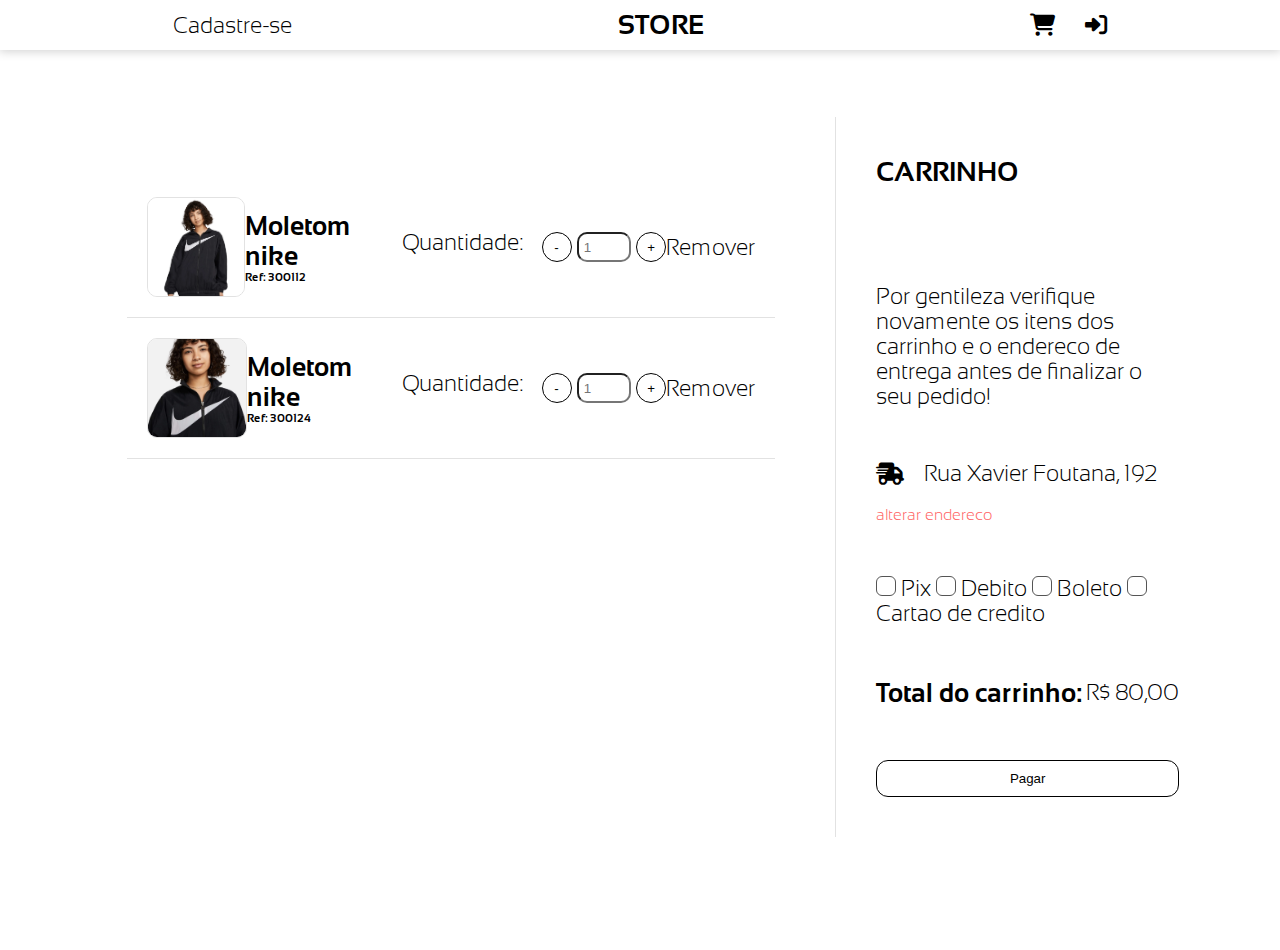
<file: cart.html>
<!DOCTYPE html>
<html lang="en">
<head>
    <meta charset="UTF-8">
    <meta name="viewport" content="width=device-width, initial-scale=1.0">
    <link rel="stylesheet" href="/assets/css/style.css">
    <link rel="stylesheet" href="/assets/css/cart.css">
    <link rel="stylesheet" href="/assets/css/mobile.css">
    <link rel="stylesheet" href="https://cdnjs.cloudflare.com/ajax/libs/font-awesome/6.7.2/css/all.min.css">
    <title>Document</title>
</head>
<body>
    <header>        
        <div class="menu-header">
            <a href="singup.html">Cadastre-se</a>
        </div>
        
        <div class="logo">
            <h2>
                <a href="index.html">Store</a>
            </h2>
        </div>

        <div class="acess">
            <a href="cart.html"><i class="fa-solid fa-cart-shopping"></i></a>
            <a href="login.html"><i class="fa-solid fa-right-to-bracket"></i></a>
            <button class="hidden"><i class="fa-solid fa-bars"></i></button>
        </div>
</header>
    <section>
        <div class="cart-container">
            <div class="product-list">
                <div class="cart">
                    <div class="product-cart">
                            <img src="assets/img/casaco.jpg" alt="">
                            <div class="product-desc">
                                <h3>Moletom nike</h3>
                                <h4>Ref: 300112</h4>
                            </div>
                        <div class="product-amount">
                                <p>Quantidade:</p>
                                <div class="quantity">
                                    <button class="less">-</button>
                                        <input type="number" min="1" max="5" step="1" placeholder="1">
                                    <button class="more">+</button>
                                </div>
                        </div>

                        <a href="">Remover</a>
                    </div>

                    <!-- //lopar aqui// -->
                    <div class="product-cart">
                            <img src="assets/img/casaco2.jpg" alt="">
                            <div class="product-desc">
                                <h3>Moletom nike</h3>
                                <h4>Ref: 300124</h4>
                            </div>
                        <div class="product-amount">
                                <p>Quantidade:</p>
                                <div class="quantity">
                                    <button class="less">-</button>
                                        <input type="number" min="1" max="5" step="1" placeholder="1">
                                    <button class="more">+</button>
                                </div>
                        </div>

                        <a href="">Remover</a>
                    </div>
                    
                </div>
            </div>
            <!-- payment -->
            <div class="info">
                <h2>Carrinho</h2>
                <div class="info-values">
                    <p>Por gentileza verifique novamente os itens dos carrinho 
                        e o endereco de entrega antes de finalizar o seu pedido!
                        
                    </p>
                </div>
                <div class="adress">
                    <i class="fa-solid fa-truck-fast"></i>
                    <p>Rua Xavier Foutana, 192</p>
                    <a href="">alterar endereco</a>
                </div>




                <div class="payment">
                    <div class="payment-method">
                        
                        <label for="pix">
                            <input type="radio" id="pix" name="option">
                            <span>Pix</span>
                        </label>

                        <label for="debit">
                            <input type="radio" id="debit" name="option">
                            <span>Debito</span>
                        </label>

                        <label for="ticket">
                            <input type="radio" id="ticket" name="option">
                            <span>Boleto</span>
                        </label>

                        <label for="card">
                            <input type="radio" id="card" name="option">
                            <span>Cartao de credito</span>
                        </label>                        
                    </div>
                </div>
                <div class="total">
                    <h3>Total do carrinho:</h3>
                    <p>R$ 80,00</p>
                </div>
                <button><a href="">Pagar</a></button>
            </div>
        </div>
    </section>
</body>
</html>
</file>
<file: assets/css/style.css>
@import url('https://fonts.googleapis.com/css2?family=Sansation:ital,wght@0,300;0,400;0,700;1,300;1,400;1,700&display=swap');
*{
    margin: 0;
    padding: 0;
    box-sizing: border-box;
}
:root{
    --dark-mode: #1a1a1a;
    --secondary: #fdda12;
    --border:    #e2e2e2;
    --talvez:   rgba(52, 140, 255, 0.2);
}
html{
    scroll-behavior: smooth;
}
body{
    font-size: 1.4em;
    list-style: none;
    width: 100vw;
    height: 100vh;
    overflow-x:hidden;
    list-style: none;
      font-family: "Sansation", sans-serif;
    font-weight: 300;
    font-style: normal;
    scroll-behavior: smooth;
}
h1{
    text-transform: uppercase;
    font-size: 6.5em;
}
h2{
    text-transform: uppercase;
    font-size: 1.2em;
}
a{
    text-decoration: none;
    color: #000;
}
.dark{
    background-color: var(--dark-mode);
    color: #fff;

    & button{
        color: #fff;

    }
    & .btn-contact{
        border: 1px solid var(--secondary);
    }
    & .btn-contact a:hover{
        color: #fff;
    }
    & a{
        color: #fff;
    }
    
}
header{
    display: flex;
    flex-direction: row;
    justify-content: space-around;
    align-items: center;
    padding: 10px;
    width: 100vw;
    box-shadow:  0px 0px 10px 1px rgba(0, 0, 0, 0.2);
}
ol{
    display: flex;
    flex-direction: row;
    justify-content: space-between;
    padding: 8px;
    gap: 30px;    
}
ul{
    display: flex;
    flex-direction: column;

    padding: 8px;
    gap: 30px;    
}
li{
    display: flex;
    flex-direction: column;
    justify-content: center;
    align-items: center;
    padding: 10px;
    cursor: pointer;
}
li:hover{
    background-color: #e9e9e9;
    border-radius: 20px;
}
button{
    border: 1px solid #000000;
    border-radius: 12px;
    padding: 10px;
    cursor: pointer;
    background-color: transparent;
}
.logo{
    cursor: default;
}
.acess{
    display: flex;
    align-items: center;
    gap: 30px;
}
.fa-solid{
    cursor: pointer;
}
.hidden{
    display: none;
}
.menu-list{
    display: flex;
    justify-content: center;
    align-items: center;
        margin-top: 0.2em;
}
.dropdown{
    position: relative;
    display: flex;
}
.dropdown-content{
    position: absolute;
}
.main{
    display: flex;
    justify-content: center;
    align-items: center;
    flex-direction: column;
    width: 80%;
    height: 65%;
    margin: auto;
    color:#fff;
    background-image: linear-gradient(#36017c, #d7a9fd);
    border-radius: 20px;
    position: relative;
    box-shadow:  0px 0px 10px 5px rgba(0, 0, 0, 0.2);
    margin-top: 0.1em;
}
.banner{
    position: absolute;
    display: flex;
    justify-content: center;
    top: 8%;
    z-index: 1;
}
.banner img{
    width: 35%;
    height: 30%;
    object-fit: cover;
}
.slogan{
    position: absolute;
    top: 90%;
    left: 5%;
    display: flex;    
}
.marks{
    margin-top: 1em;
    display: flex;
    justify-content: center;
    align-items: center;
    gap: 50px;
}
.marks img{
    width: 160px;
    height: 160px;
    object-fit:contain;
}
#showcase{
    height: auto;
}
.showcase-products{
    display: flex;
    align-items: center;
    justify-content: center;
    gap: 40px;
    flex-wrap: wrap;
    flex-grow: 1;
    width: 80%;
    margin: auto;
    height: 100%;
    padding-top: 2.5em;
}
.product-content{
    background-color: #fff;
    width: 20%;
    display: flex;
    flex-direction: column;
    align-items: center;
    border: 1px solid #a8a8a8;
    border-radius: 20px;
    gap: 20px;
    padding: 20px;
    box-shadow:  0px 5px 10px 3px rgba(0, 0, 0, 0.1);
}
.product-content img{
    width: 300px;
}
.product-price{
    display: flex;
    margin-left: 50%;
    justify-content: flex-end;
}
.product-finish{
    display: flex;
    gap: 20px;
}
.product-finish button{
    display: flex;
    justify-content: center;
    align-items: center;
    width: 80px;
    height: 40px;
    font-weight: 600;
    font-size: 0.6em;
}
.product-finish .fa-solid{
    font-size: 20px;
}
.fa-heart{
    color: red;
}
section{    
    width: 100%;
    height: 100%;
}
footer{
    display: flex;
    justify-content: center;
    align-items: center;
    gap: 30px;
    height: 20%;
    border-top: #fdda12 1px solid;
    background-color: #36017c;
    margin-top: 1.5em;
}
</file>
<file: assets/css/cart.css>
.cart-container{
    width: 100%;
    height: 100%;
    display: flex;
}
.product-list{
    display: flex;
    height: 80%;
    width: 60%;
    margin-left: 3em;
    margin-top: 3em;
    /* box-shadow:  0px 0px 10px 1px rgba(0, 0, 0, 0.2); */
}
.cart{
    display: flex;
    flex-direction: column;
    padding: 60px;
    width: 100%;
}
.product-cart{
    display: flex;
    justify-content: space-between;
    align-items: center;
    padding: 20px;
    border-bottom: 1px solid var(--border);
}

.product-cart img{
    height: 100px;
    width: 100px;
    border-radius: 10px;
    border: 1px solid var(--border);
}

.product-cart h4 {
    font-size: 0.5em;
}
.product-amount p {
    margin-bottom: 10px;    
}
.product-amount{
    display: flex;
    justify-content: center;
    align-items: center;
    gap: 5px;
}
.quantity{
    display: flex;
    gap: 5px;
}
.less{
    width: 30px;
    height: 30px;
    border-radius: 50%;
    margin-left: 1em;
    display: flex;
    justify-content: center;
    align-items: center;
}
.product-amount input{
    padding: 0.4em;
    border-radius: 10px;
}
.more{
    width: 30px;
    height: 30px;
    border-radius: 50%;
    display: flex;
    justify-content: center;
    align-items: center;
}
.info{
    display: flex;
    flex-direction: column;
    justify-content: space-between;
    width: 30%;
    height: 80%;
    margin-top: 3em;
    padding: 40px;
    border-left: 1px solid #e2e2e2;

}
.info-values{
    margin-top: 2em;
}
.adress{
    display: flex;
    flex-direction: row;
    flex-wrap: wrap;
    align-items: center;
    gap: 20px;
}
.adress .fa-solid{
    cursor: defalt;
}
.adress a{
    color: rgb(255, 97, 97);
    font-size: 16px;
}
.payment-method input[type='radio']{
    appearance: none; /* Remove estilo padrão */
    width: 20px;
    height: 20px;
    border: 1px solid #555;
    background-color: white;
    cursor: pointer;
    border-radius: 6px;
}
.payment-method input[type="radio"]:checked{
    background-color: rgba(16, 189, 16, 0.87);
}

.total{
    display: flex;
    justify-content: space-between;
    align-items: center;
}
.info button:hover{
        background-color: rgba(52, 140, 255, 0.2);
}
</file>
<file: assets/css/mobile.css>
/* macbook */
@media screen and (max-width:1280px){
}
@media screen and (max-width: 884px){
}
/* mobile */
@media screen and (max-width: 500px) {

    header{
        display: flex;
        flex-direction: row;
        justify-content: space-between;
        align-items: center;
        padding: 10px;
        width: 100vw;
        box-shadow:  0px 0px 10px 1px rgba(0, 0, 0, 0.2);
    }
    h1{
        text-transform: uppercase;
        font-size: 2em;
    }
    section{    
        width: 100%;
        height: 100%;
    }
    .menu-header{
    display: none;
}
.acess a {
    display: none;
}
.acess button{
    display: flex;
    border: none;
    font-size: 1em;
    margin-right: 1.5em;
}
.logo{
    margin-left: 9em;
}
.acess{
    display: flex;
    align-items: center;
    gap: 30px;
}
.fa-solid{
    cursor: pointer;
}
.hidden{
    display: none;
}
.menu-list{
    display: flex;
    flex-direction: column;
    justify-content: center;
    align-items: center;
    margin-top: 0.2em;
    font-size: 0.8em;
}
.menu-list ol{
    display: flex;
}
.main{
    display: flex;
    justify-content: center;
    align-items: center;
    flex-direction: column;
    width: 80%;
    height: 80%;
    margin: auto;
    color:#fff;
    background-image: linear-gradient(#36017c, #d7a9fd);
    border-radius: 20px;
    position: relative;
    box-shadow:  0px 0px 10px 5px rgba(0, 0, 0, 0.2);
    margin-top: 0.1em;
}
.main h1{
    font-size: 2em;
    display: flex;
    position: absolute;
    top: 5%;    
}
.banner{
    position: absolute;
    display: flex;
    flex-direction: column;
    justify-content: center;
    align-items: center;
    top: 12%;
    z-index: 1;
    width: 100%;
    height: 80%;
}
.banner img{
    width: 80%;
    height: 100%;
    object-fit: cover;
}
.slogan{
    position: absolute;
    top: 95%;
    left: 10%;
    display: flex;  
}
.marks{
    width: 100%;
    height: auto;
    margin-top: 3em;
    display: flex;
    justify-content: flex-start;
    align-items: center;
    gap: 30px;
    overflow-y: auto;
}
.marks img{
    margin-left: 2em;
    max-width: 120px;
    height: 120px;
    object-fit: contain;
}
#showcase{
    height: auto;
}
.showcase-products{
    display: flex;
    flex-direction: column;
    align-items: center;
    justify-content: center;
    gap: 40px;
    flex-wrap: wrap;
    flex-grow: 1;
    width: 80%;
    margin: auto;
    height: 100%;
    padding-top: 10em;
}
.product-content{
    background-color: #fff;
    width: 80%;
    display: flex;
    flex-direction: column;
    align-items: center;
    border: 1px solid #a8a8a8;
    border-radius: 20px;
    gap: 20px;
    padding: 20px;
    box-shadow:  0px 5px 10px 3px rgba(0, 0, 0, 0.1);
}
.product-content img{
    width: 300px;
}
.product-price{
    display: flex;
    margin-left: 50%;
    justify-content: flex-end;
}
.product-finish{
    display: flex;
    gap: 20px;
}
.product-finish button{
    display: flex;
    justify-content: center;
    align-items: center;
    width: 80px;
    height: 40px;
    font-weight: 600;
    font-size: 0.6em;
}
.product-finish .fa-solid{
    font-size: 20px;
}
.fa-heart{
    color: red;
}

/* PRODUCT */
.back{
    width: 100%;
    display: flex;
    justify-content: flex-end;
    align-items: end;
    flex-direction: column;
    margin-top: 1em;
}
.product-container{
    display: flex;
    flex-direction: column;
    width: 80%;
    height: 100%;
    margin-top: 8em;
}
.product-tumbs{
    display: flex;
    flex-direction: row;
    gap: 20px;
    order: 2;
}
.product.active{
    order: 1;
}
.product.active img{
    height: 50vh;
}
.product-align{
    display: flex;
    flex-direction: column;
    justify-content: center;
    width: 100%;
    gap: 30px;
    order: 3;
}
/* CART  */
.cart-container{
    width: 100%;
    height: 100%;
    display: flex;
    flex-direction: column;
}
.product-list{
    height: 100%;
    width: 100%;
    margin-left: 0em;
    margin-top: 3em;
}
.cart{
    display: flex;
    flex-direction: column;
    padding: 0px;
    width: 100%;
}
.product-cart{
    gap: 10px;
}
.product-cart img{
    height: 80px;
    width: 80px;
}
.product-cart a {
    font-size: 0.7em;
}
.product-desc{
    font-size: 0.7em;
}
.product-cart h4 {
    font-size: 0.5em;
}
.product-amount{
    display: flex;
    flex-direction: column;
    align-items: center;
    justify-content: center;
}
.product-amount p {
    margin-bottom: 10px;
    font-size: 0.7em;
}


.info{
    display: flex;
    flex-direction: column;
    justify-content: space-between;
    width: 100%;
    height: 80%;
    margin-top: 0em;
    padding: 20px;
    border-left: 1px solid #e2e2e2;
    gap: 40px;
}
.info-values{
    margin-top: 0em;
}
.adress{
    display: flex;
    flex-direction: row;
    flex-wrap: wrap;
    align-items: center;
    gap: 10px;
}
/* SIGN UP  */
.client{
    width: 100%;
    margin-top: -5%;
}
.create-user{
    width: 80%;
    height: 80%;
}
/* LOGIN  */
.login{
    width: 80%;
    height: 80%;
}
.sub{
    flex-direction: column;
}

footer{
    display: flex;
    justify-content: center;
    align-items: center;
    gap: 30px;
    height: 20%;
    border-top: #fdda12 1px solid;
    background-color: #36017c;
    margin-top: 1.5em;
}


}
/* iphone14 plus */
@media screen and (max-width: 428px) {


}
/* iphone11 PRO */
@media screen and (max-width: 414px) {


}
/* iphone13PRO */
@media screen and (max-width: 390px) {


}
/* iphone 13Mini */
@media screen and (max-width: 375px) {


}
@media screen and (max-width: 360px) {


}
</file>
